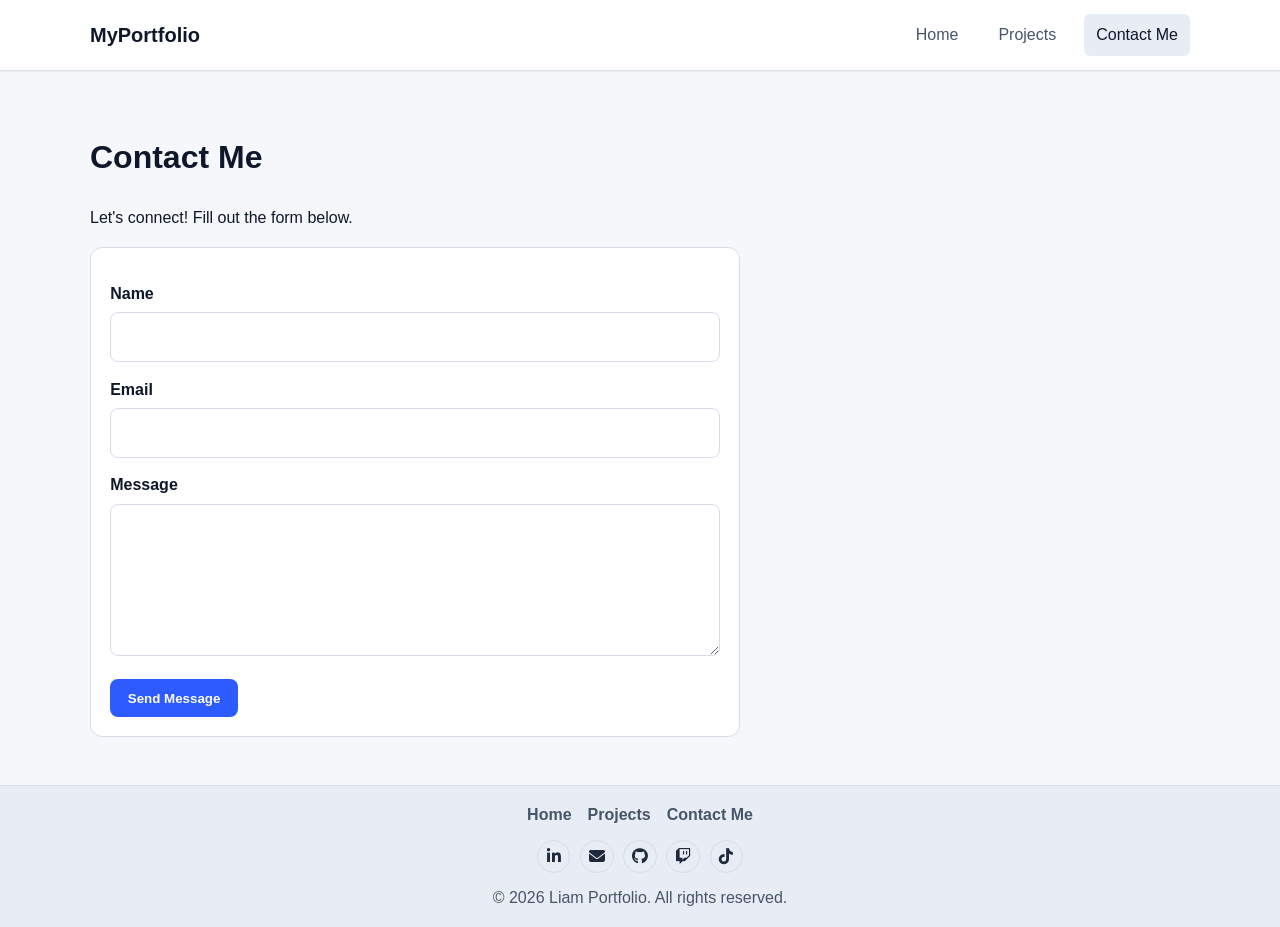
<file: contact.html>
<!DOCTYPE html>
<html lang="en">
  <head>
    <meta charset="UTF-8" />
    <meta name="viewport" content="width=device-width, initial-scale=1.0" />
    <meta name="description" content="Liam's personal portfolio website featuring projects, professional background, resume, and contact information." />
    <title>Portfolio | Contact</title>
    <link rel="stylesheet" href="styles.css" />
    <link
      rel="stylesheet"
      href="https://cdnjs.cloudflare.com/ajax/libs/font-awesome/6.5.2/css/all.min.css"
      crossorigin="anonymous"
      referrerpolicy="no-referrer"
    />
  </head>
  <body>
    <header class="site-header">
      <div class="container nav-wrapper">
        <a class="logo" href="index.html">MyPortfolio</a>
        <button class="menu-toggle" aria-label="Open navigation menu" aria-expanded="false" aria-controls="primary-nav">
          ☰
        </button>
        <nav id="primary-nav" class="site-nav">
          <a href="index.html">Home</a>
          <a href="projects.html">Projects</a>
          <a class="active" href="contact.html">Contact Me</a>
        </nav>
      </div>
    </header>

    <main class="container page-content">
      <h1>Contact Me</h1>
      <p>Let's connect! Fill out the form below.</p>

      <form class="contact-form" action="#" method="post">
        <label for="name">Name</label>
        <input type="text" id="name" name="name" required />

        <label for="email">Email</label>
        <input type="email" id="email" name="email" required />

        <label for="message">Message</label>
        <textarea id="message" name="message" rows="5" required></textarea>

        <button type="submit" class="button">Send Message</button>
      </form>
    </main>

    <footer class="site-footer">
      <div class="container footer-content">
        <nav class="footer-nav" aria-label="Footer navigation">
          <a href="index.html">Home</a>
          <a href="projects.html">Projects</a>
          <a href="contact.html">Contact Me</a>
        </nav>

        <div class="social-links" aria-label="Social media links">
          <a href="https://www.linkedin.com/in/iamcrowe2502/" target="_blank" rel="noopener noreferrer" aria-label="LinkedIn"><i class="fa-brands fa-linkedin-in" aria-hidden="true"></i></a>
          <a href="mailto:liamcrowe2502@gmail.com" aria-label="Email"><i class="fa-solid fa-envelope" aria-hidden="true"></i></a>
          <a href="https://github.com/liamcrowe2502" target="_blank" rel="noopener noreferrer" aria-label="GitHub"><i class="fa-brands fa-github" aria-hidden="true"></i></a>
          <a href="https://www.linkedin.com/in/iamcrowe2502/" target="_blank" rel="noopener noreferrer" aria-label="Twitch"><i class="fa-brands fa-twitch" aria-hidden="true"></i></a>
          <a href="https://www.tiktok.com/liamc2502" target="_blank" rel="noopener noreferrer" aria-label="TikTok"><i class="fa-brands fa-tiktok" aria-hidden="true"></i></a>
        </div>

        <p>&copy; 2026 Liam Portfolio. All rights reserved.</p>
      </div>
    </footer>

    <script src="script.js"></script>
  </body>
</html>
</file>
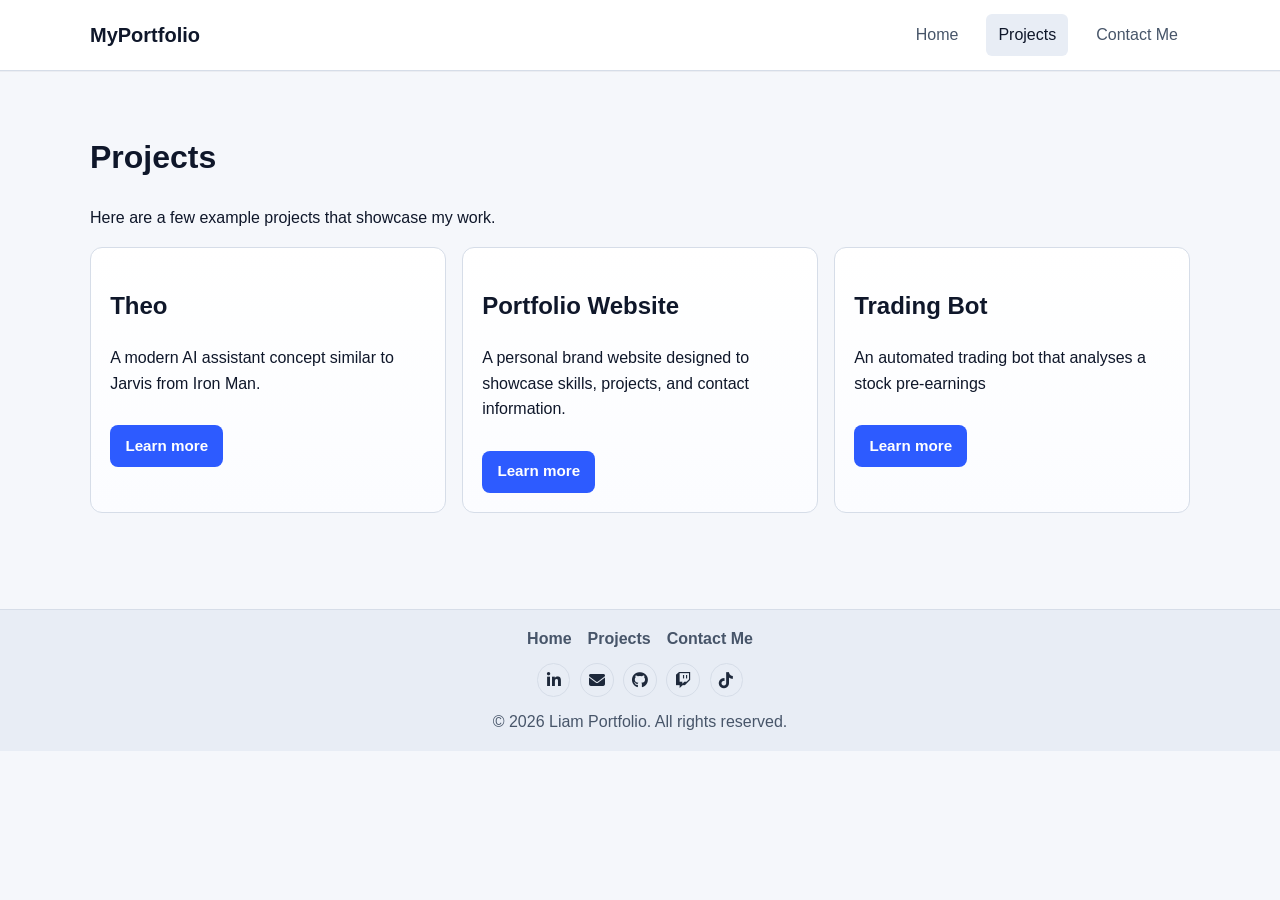
<file: projects.html>
<!DOCTYPE html>
<html lang="en">
  <head>
    <meta charset="UTF-8" />
    <meta name="viewport" content="width=device-width, initial-scale=1.0" />
    <meta name="description" content="Liam's personal portfolio website featuring projects, professional background, resume, and contact information." />
    <title>Portfolio | Projects</title>
    <link rel="stylesheet" href="styles.css" />
    <link
      rel="stylesheet"
      href="https://cdnjs.cloudflare.com/ajax/libs/font-awesome/6.5.2/css/all.min.css"
      crossorigin="anonymous"
      referrerpolicy="no-referrer"
    />
  </head>
  <body>
    <header class="site-header">
      <div class="container nav-wrapper">
        <a class="logo" href="index.html">MyPortfolio</a>
        <button class="menu-toggle" aria-label="Open navigation menu" aria-expanded="false" aria-controls="primary-nav">
          ☰
        </button>
        <nav id="primary-nav" class="site-nav">
          <a href="index.html">Home</a>
          <a class="active" href="projects.html">Projects</a>
          <a href="contact.html">Contact Me</a>
        </nav>
      </div>
    </header>

    <main class="container page-content">
      <h1>Projects</h1>
      <p>Here are a few example projects that showcase my work.</p>

      <section class="project-grid">
        <article class="card">
          <h2>Theo</h2>
          <p>A modern AI assistant concept similar to Jarvis from Iron Man.</p>
          <a class="button project-button" href="https://github.com/liamcrowe2502/Theo" target="_blank" rel="noopener noreferrer">Learn more</a>
        </article>
        <article class="card">
          <h2>Portfolio Website</h2>
          <p>A personal brand website designed to showcase skills, projects, and contact information.</p>
          <a class="button project-button" href="https://github.com/liamcrowe2502/Portfolio_Site" target="_blank" rel="noopener noreferrer">Learn more</a>
        </article>
        <article class="card">
          <h2>Trading Bot</h2>
          <p>An automated trading bot that analyses a stock pre-earnings</p>
          <a class="button project-button" href="https://github.com/liamcrowe2502/Trading_Bot" target="_blank" rel="noopener noreferrer">Learn more</a>
        </article>
      </section>
    </main>

    <footer class="site-footer">
      <div class="container footer-content">
        <nav class="footer-nav" aria-label="Footer navigation">
          <a href="index.html">Home</a>
          <a href="projects.html">Projects</a>
          <a href="contact.html">Contact Me</a>
        </nav>

        <div class="social-links" aria-label="Social media links">
          <a href="https://www.linkedin.com/in/iamcrowe2502/" target="_blank" rel="noopener noreferrer" aria-label="LinkedIn"><i class="fa-brands fa-linkedin-in" aria-hidden="true"></i></a>
          <a href="mailto:liamcrowe2502@gmail.com" aria-label="Email"><i class="fa-solid fa-envelope" aria-hidden="true"></i></a>
          <a href="https://github.com/liamcrowe2502" target="_blank" rel="noopener noreferrer" aria-label="GitHub"><i class="fa-brands fa-github" aria-hidden="true"></i></a>
          <a href="https://www.linkedin.com/in/iamcrowe2502/" target="_blank" rel="noopener noreferrer" aria-label="Twitch"><i class="fa-brands fa-twitch" aria-hidden="true"></i></a>
          <a href="https://www.tiktok.com/liamc2502" target="_blank" rel="noopener noreferrer" aria-label="TikTok"><i class="fa-brands fa-tiktok" aria-hidden="true"></i></a>
        </div>

        <p>&copy; 2026 Liam Portfolio. All rights reserved.</p>
      </div>
    </footer>

    <script src="script.js"></script>
  </body>
</html>
</file>
<file: styles.css>
:root {
  --bg: #f5f7fb;
  --surface: #ffffff;
  --secondary: #e8edf5;
  --text: #0f172a;
  --muted: #475569;
  --primary: #2d5bff;
  --primary-dark: #1e46d9;
  --border: #d6dde8;
}

* {
  box-sizing: border-box;
}

body {
  margin: 0;
  font-family: Arial, Helvetica, sans-serif;
  color: var(--text);
  background: var(--bg);
  line-height: 1.6;
}

.container {
  width: min(1100px, 92%);
  margin: 0 auto;
}

.site-header {
  background: var(--surface);
  box-shadow: 0 1px 0 rgba(15, 23, 42, 0.04);
  border-bottom: 1px solid var(--border);
  position: sticky;
  top: 0;
  z-index: 10;
}

.nav-wrapper {
  display: flex;
  align-items: center;
  justify-content: space-between;
  min-height: 70px;
}

.logo {
  font-size: 1.25rem;
  font-weight: 700;
  color: var(--text);
  text-decoration: none;
}

.site-nav {
  display: flex;
  gap: 1rem;
}

.site-nav a {
  text-decoration: none;
  color: var(--muted);
  padding: 0.5rem 0.75rem;
  border-radius: 6px;
}

.site-nav a:hover,
.site-nav a.active {
  background: var(--secondary);
  color: var(--text);
}

.menu-toggle {
  display: none;
  font-size: 1.5rem;
  background: transparent;
  border: 1px solid var(--border);
  padding: 0.3rem 0.55rem;
  border-radius: 6px;
  cursor: pointer;
}

.menu-toggle:hover {
  background: var(--secondary);
}

.hero {
  padding: 0;
}

.intro-section {
  background: #eef3ff;
  padding: 2.75rem 0;
  border-bottom: 1px solid var(--border);
}

.hero-content {
  max-width: 860px;
  margin: 0 auto;
  background: linear-gradient(135deg, #ffffff 0%, #f7f9ff 100%);
  border: 1px solid var(--border);
  border-radius: 1rem;
  padding: 1.75rem;
  box-shadow: 0 16px 30px rgba(15, 23, 42, 0.08);
}

.hero-intro-row {
  display: flex;
  align-items: center;
  justify-content: space-between;
  gap: 1rem;
}

.hero-image-wrap {
  flex: 0 0 auto;
}

.hero-image {
  width: 120px;
  height: 120px;
  object-fit: cover;
  border-radius: 999px;
  border: 4px solid var(--surface);
  box-shadow: 0 14px 28px rgba(45, 91, 255, 0.2);
}

.eyebrow {
  color: var(--primary);
  font-weight: 700;
  text-transform: uppercase;
  letter-spacing: 0.08em;
  margin-bottom: 0.4rem;
}

.hero-actions {
  display: flex;
  gap: 0.75rem;
  flex-wrap: wrap;
}


.hero-highlights {
  display: flex;
  flex-wrap: wrap;
  gap: 0.5rem;
  margin-top: 1rem;
}

.hero-highlights span {
  background: var(--secondary);
  color: #334155;
  padding: 0.35rem 0.7rem;
  border-radius: 999px;
  font-size: 0.85rem;
  font-weight: 600;
}

.button-secondary {
  background: #334155;
}

.button-secondary:hover {
  background: #1f2937;
}
.hero h1 {
  font-size: clamp(2rem, 4vw, 3rem);
  margin-bottom: 0.5rem;
}

.button {
  display: inline-block;
  margin-top: 1rem;
  padding: 0.7rem 1.1rem;
  border: none;
  border-radius: 8px;
  background: var(--primary);
  color: white;
  text-decoration: none;
  font-weight: 600;
  cursor: pointer;
}

.button:hover {
  background: var(--primary-dark);
}

.project-button {
  margin-top: 0.8rem;
  padding: 0.55rem 0.95rem;
  font-size: 0.95rem;
}

.highlights,
.project-grid {
  display: grid;
  grid-template-columns: repeat(3, 1fr);
  gap: 1rem;
  padding-bottom: 3rem;
}

.card {
  background: linear-gradient(180deg, var(--surface) 0%, #fbfcff 100%);
  padding: 1.2rem;
  border: 1px solid var(--border);
  border-radius: 12px;
}

.page-content {
  padding: 2.5rem 0 3rem;
}

.contact-form {
  background: var(--surface);
  border: 1px solid var(--border);
  border-radius: 12px;
  padding: 1.2rem;
  max-width: 650px;
}

.contact-form label {
  display: block;
  margin-top: 0.9rem;
  font-weight: 600;
}

.contact-form input,
.contact-form textarea {
  width: 100%;
  padding: 0.7rem;
  margin-top: 0.35rem;
  border: 1px solid var(--border);
  border-radius: 8px;
  font: inherit;
}

.site-footer {
  border-top: 1px solid var(--border);
  background: var(--secondary);
  padding: 1rem 0;
  margin-top: auto;
}

.site-footer p {
  margin: 0;
  color: var(--muted);
  text-align: center;
}

@media (max-width: 768px) {
  .menu-toggle {
    display: block;
  }

  .site-nav {
    display: none;
    position: absolute;
    right: 4%;
    top: 70px;
    flex-direction: column;
    background: var(--surface);
    border: 1px solid var(--border);
    border-radius: 10px;
    padding: 0.5rem;
    width: 190px;
    box-shadow: 0 10px 20px rgba(0, 0, 0, 0.08);
  }

  .site-nav.open {
    display: flex;
  }

  .hero-content {
    padding: 1.2rem;
  }

  .hero-intro-row {
    flex-direction: column-reverse;
    text-align: center;
  }

  .hero-image {
    width: 96px;
    height: 96px;
  }

  .hero-actions,
  .hero-highlights {
    justify-content: center;
  }

  .highlights,
  .project-grid {
    grid-template-columns: 1fr;
  }
}

.social-section {
  padding-bottom: 3rem;
}

.footer-content {
  display: flex;
  flex-direction: column;
  align-items: center;
  gap: 0.75rem;
}

.footer-nav {
  display: flex;
  gap: 1rem;
  flex-wrap: wrap;
  justify-content: center;
}

.footer-nav a {
  text-decoration: none;
  color: var(--muted);
  font-weight: 600;
}

.footer-nav a:hover {
  color: var(--primary);
}

.social-links {
  display: flex;
  gap: 0.6rem;
  flex-wrap: wrap;
}

.social-links a {
  width: 2.1rem;
  height: 2.1rem;
  display: inline-flex;
  align-items: center;
  justify-content: center;
  border: 1px solid var(--border);
  border-radius: 999px;
  background: var(--secondary);
  color: #1e293b;
  text-decoration: none;
  font-size: 0.85rem;
  font-weight: 700;
  text-transform: uppercase;
}

.social-links a:hover {
  background: #dbe4ff;
  color: var(--primary-dark);
}


.social-links a i {
  font-size: 1rem;
  line-height: 1;
}
</file>
